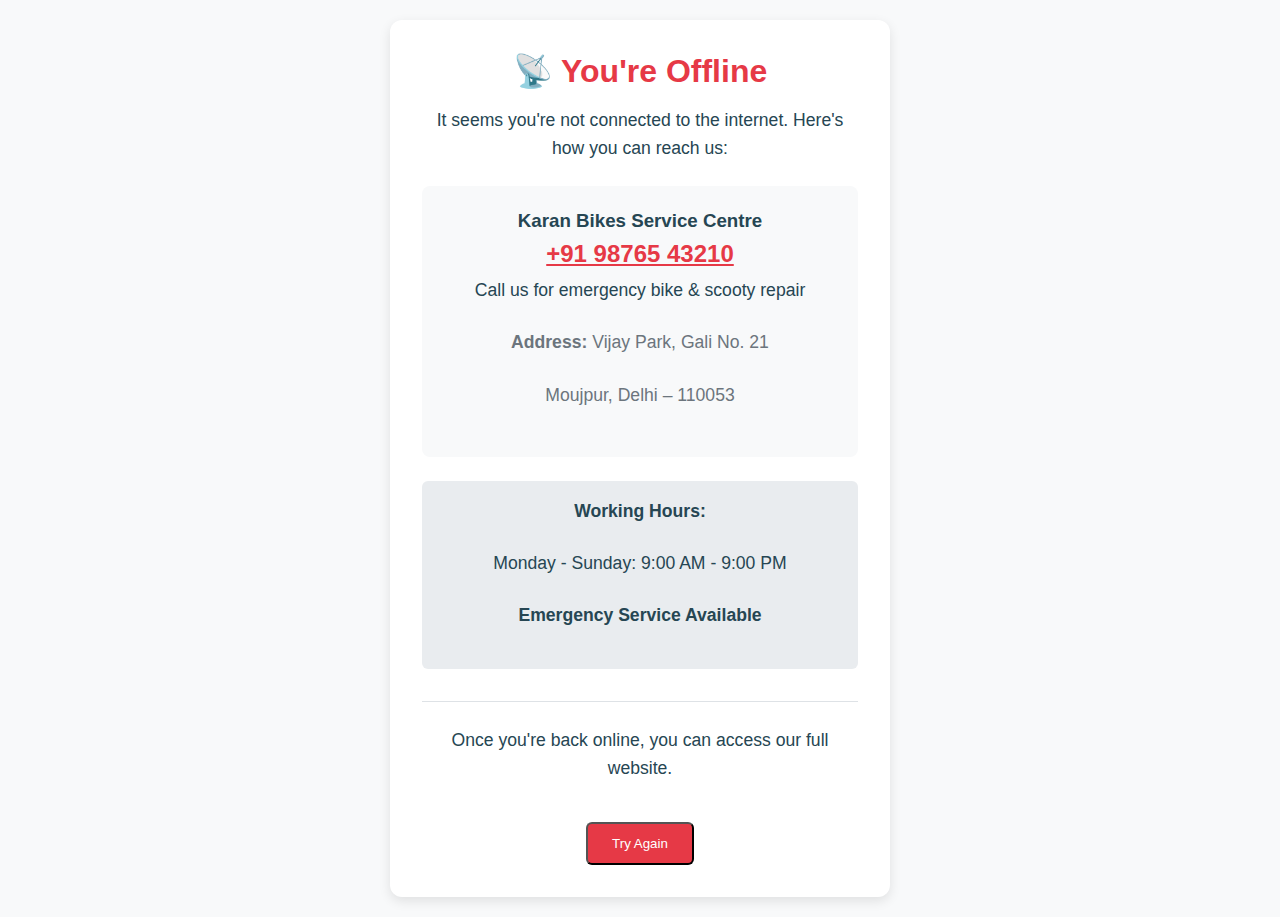
<file: offline.html>
<!DOCTYPE html>
<html lang="hi">
<head>
    <meta charset="UTF-8">
    <meta name="viewport" content="width=device-width, initial-scale=1.0">
    <title>Offline - Karan Bikes Service Centre</title>
    <style>
        * {
            margin: 0;
            padding: 0;
            box-sizing: border-box;
        }
        
        body {
            font-family: 'Inter', sans-serif;
            display: flex;
            justify-content: center;
            align-items: center;
            min-height: 100vh;
            margin: 0;
            padding: 20px;
            text-align: center;
            background: #f8f9fa;
            color: #264653;
        }
        
        .offline-container {
            max-width: 500px;
            padding: 2rem;
            border-radius: 12px;
            background: white;
            box-shadow: 0 4px 12px rgba(0,0,0,0.1);
        }
        
        h1 {
            color: #e63946;
            margin-bottom: 1rem;
            font-size: 2rem;
        }
        
        p {
            margin-bottom: 1.5rem;
            line-height: 1.6;
            font-size: 1.1rem;
        }
        
        .contact-info {
            background: #f8f9fa;
            padding: 1.5rem;
            border-radius: 8px;
            margin: 1.5rem 0;
        }
        
        .phone-number {
            font-size: 1.5rem;
            font-weight: bold;
            color: #e63946;
            margin: 0.5rem 0;
            display: block;
        }
        
        .address {
            margin-top: 1rem;
            color: #6c757d;
            line-height: 1.5;
        }
        
        .working-hours {
            margin-top: 1.5rem;
            padding: 1rem;
            background: #e9ecef;
            border-radius: 6px;
        }
        
        .try-again {
            margin-top: 2rem;
            padding-top: 1.5rem;
            border-top: 1px solid #dee2e6;
        }
        
        .btn {
            display: inline-block;
            padding: 0.75rem 1.5rem;
            background: #e63946;
            color: white;
            text-decoration: none;
            border-radius: 6px;
            font-weight: 500;
            margin-top: 1rem;
        }
        
        @media (max-width: 480px) {
            h1 {
                font-size: 1.5rem;
            }
            
            .phone-number {
                font-size: 1.25rem;
            }
        }
    </style>
</head>
<body>
    <div class="offline-container">
        <h1>📡 You're Offline</h1>
        <p>It seems you're not connected to the internet. Here's how you can reach us:</p>
        
        <div class="contact-info">
            <h3>Karan Bikes Service Centre</h3>
            <a href="tel:+919876543210" class="phone-number">+91 98765 43210</a>
            <p>Call us for emergency bike & scooty repair</p>
            <div class="address">
                <p><strong>Address:</strong> Vijay Park, Gali No. 21</p>
                <p>Moujpur, Delhi – 110053</p>
            </div>
        </div>
        
        <div class="working-hours">
            <p><strong>Working Hours:</strong></p>
            <p>Monday - Sunday: 9:00 AM - 9:00 PM</p>
            <p><strong>Emergency Service Available</strong></p>
        </div>
        
        <div class="try-again">
            <p>Once you're back online, you can access our full website.</p>
            <button onclick="window.location.reload()" class="btn">Try Again</button>
        </div>
    </div>
    
    <script>
        // Check if back online
        window.addEventListener('online', function() {
            window.location.reload();
        });
    </script>
</body>
</html>
</file>
